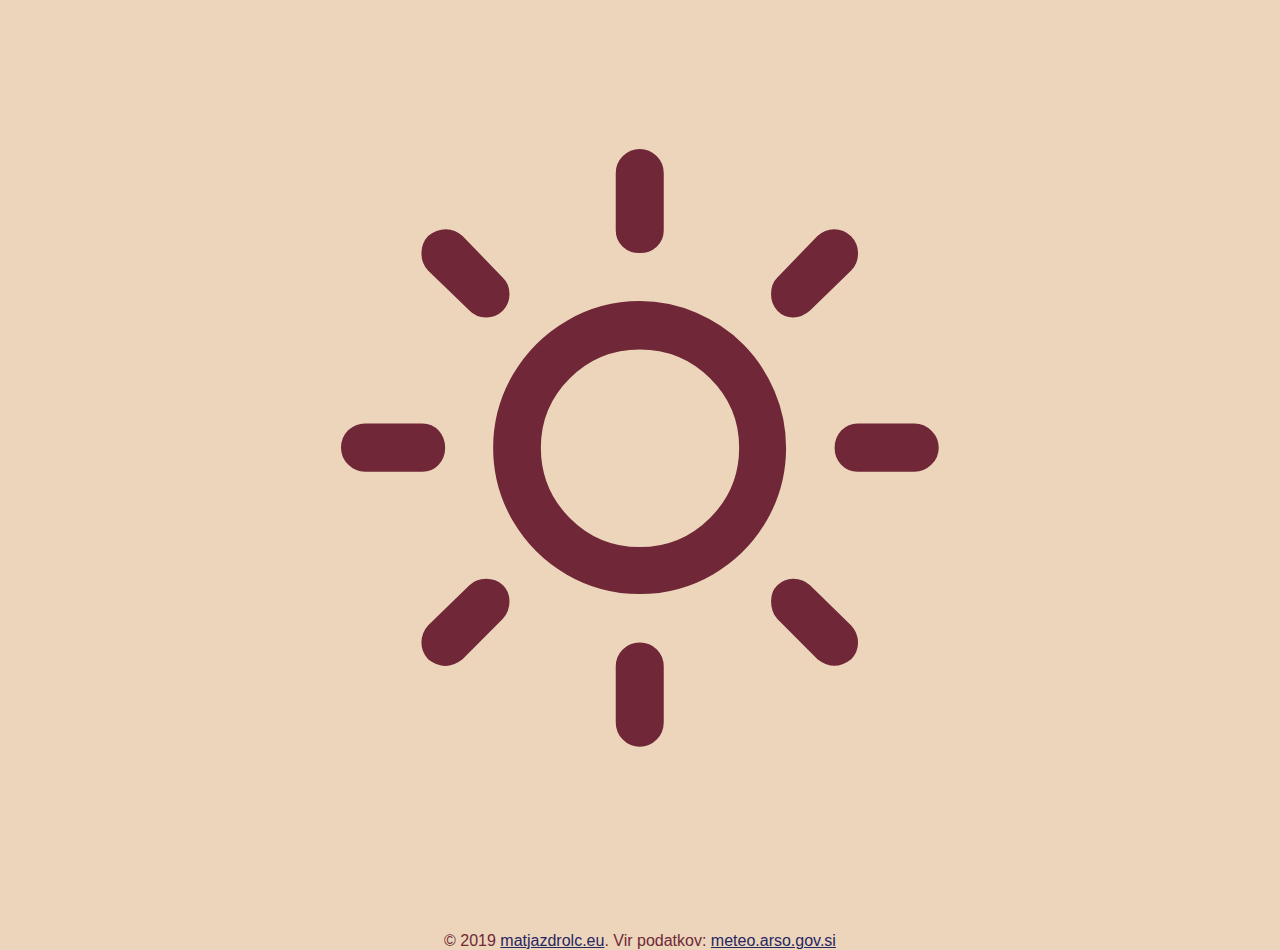
<file: public_html/index.html>
<!DOCTYPE html>
<html lang="en">
  <head>
    <meta charset="utf-8" />
    <meta
      name="viewport"
      content="width=device-width, initial-scale=1, shrink-to-fit=no"
    />

    <link rel="stylesheet" href="css/weather-icons.css" />
    <link rel="stylesheet" href="css/main.css" />
    <title>Weather in ABC Hub, Ljubljana</title>
  </head>
  <body>
    <div class="grid">
      <i class="wi wi-day-sunny"></i>
    </div>

    <div class="info">
      &copy; 2019 <a href="https://matjazdrolc.eu">matjazdrolc.eu</a>. Vir
      podatkov: <a href="http://meteo.arso.gov.si/">meteo.arso.gov.si</a>
    </div>

    <!--   <i class="wi wi-rain"></i>
 -->
  </body>
</html>
</file>
<file: public_html/css/main.css>
/**
 * https://colorpalettes.net/color-palette-4054/
 */

body, html {
    background-color: #ecd5bb;
    padding: 0;
    margin: 0;
    color: #702737;
    font-family: sans-serif;
}

.wi {
    font-size: 60vh;
}

.grid {
    display: grid;
    height: 100vh;
    justify-items: center;
    align-items: center;
}

.info {
    text-align: center;
    padding-top: 2em;
}

.info a {
    color: #262662;
}
</file>
<file: public_html/css/weather-icons.css>
/*!
 *  Weather Icons 2.0.8
 *  Updated September 19, 2015
 *  Weather themed icons for Bootstrap
 *  Author - Erik Flowers - erik@helloerik.com
 *  Email: erik@helloerik.com
 *  Twitter: http://twitter.com/Erik_UX
 *  ------------------------------------------------------------------------------
 *  Maintained at http://erikflowers.github.io/weather-icons
 *
 *  License
 *  ------------------------------------------------------------------------------
 *  - Font licensed under SIL OFL 1.1 -
 *    http://scripts.sil.org/OFL
 *  - CSS, SCSS and LESS are licensed under MIT License -
 *    http://opensource.org/licenses/mit-license.html
 *  - Documentation licensed under CC BY 3.0 -
 *    http://creativecommons.org/licenses/by/3.0/
 *  - Inspired by and works great as a companion with Font Awesome
 *    "Font Awesome by Dave Gandy - http://fontawesome.io"
 */
@font-face {
  font-family: 'weathericons';
  src: url('../font/weathericons-regular-webfont.eot');
  src: url('../font/weathericons-regular-webfont.eot?#iefix') format('embedded-opentype'), url('../font/weathericons-regular-webfont.woff2') format('woff2'), url('../font/weathericons-regular-webfont.woff') format('woff'), url('../font/weathericons-regular-webfont.ttf') format('truetype'), url('../font/weathericons-regular-webfont.svg#weather_iconsregular') format('svg');
  font-weight: normal;
  font-style: normal;
}
.wi {
  display: inline-block;
  font-family: 'weathericons';
  font-style: normal;
  font-weight: normal;
  line-height: 1;
  -webkit-font-smoothing: antialiased;
  -moz-osx-font-smoothing: grayscale;
}
.wi-fw {
  text-align: center;
  width: 1.4em;
}
.wi-rotate-90 {
  filter: progid:DXImageTransform.Microsoft.BasicImage(rotation=1);
  -webkit-transform: rotate(90deg);
  -ms-transform: rotate(90deg);
  transform: rotate(90deg);
}
.wi-rotate-180 {
  filter: progid:DXImageTransform.Microsoft.BasicImage(rotation=2);
  -webkit-transform: rotate(180deg);
  -ms-transform: rotate(180deg);
  transform: rotate(180deg);
}
.wi-rotate-270 {
  filter: progid:DXImageTransform.Microsoft.BasicImage(rotation=3);
  -webkit-transform: rotate(270deg);
  -ms-transform: rotate(270deg);
  transform: rotate(270deg);
}
.wi-flip-horizontal {
  filter: progid:DXImageTransform.Microsoft.BasicImage(rotation=0, mirror=1);
  -webkit-transform: scale(-1, 1);
  -ms-transform: scale(-1, 1);
  transform: scale(-1, 1);
}
.wi-flip-vertical {
  filter: progid:DXImageTransform.Microsoft.BasicImage(rotation=2, mirror=1);
  -webkit-transform: scale(1, -1);
  -ms-transform: scale(1, -1);
  transform: scale(1, -1);
}
.wi-day-sunny:before {
  content: "\f00d";
}
.wi-day-cloudy:before {
  content: "\f002";
}
.wi-day-cloudy-gusts:before {
  content: "\f000";
}
.wi-day-cloudy-windy:before {
  content: "\f001";
}
.wi-day-fog:before {
  content: "\f003";
}
.wi-day-hail:before {
  content: "\f004";
}
.wi-day-haze:before {
  content: "\f0b6";
}
.wi-day-lightning:before {
  content: "\f005";
}
.wi-day-rain:before {
  content: "\f008";
}
.wi-day-rain-mix:before {
  content: "\f006";
}
.wi-day-rain-wind:before {
  content: "\f007";
}
.wi-day-showers:before {
  content: "\f009";
}
.wi-day-sleet:before {
  content: "\f0b2";
}
.wi-day-sleet-storm:before {
  content: "\f068";
}
.wi-day-snow:before {
  content: "\f00a";
}
.wi-day-snow-thunderstorm:before {
  content: "\f06b";
}
.wi-day-snow-wind:before {
  content: "\f065";
}
.wi-day-sprinkle:before {
  content: "\f00b";
}
.wi-day-storm-showers:before {
  content: "\f00e";
}
.wi-day-sunny-overcast:before {
  content: "\f00c";
}
.wi-day-thunderstorm:before {
  content: "\f010";
}
.wi-day-windy:before {
  content: "\f085";
}
.wi-solar-eclipse:before {
  content: "\f06e";
}
.wi-hot:before {
  content: "\f072";
}
.wi-day-cloudy-high:before {
  content: "\f07d";
}
.wi-day-light-wind:before {
  content: "\f0c4";
}
.wi-night-clear:before {
  content: "\f02e";
}
.wi-night-alt-cloudy:before {
  content: "\f086";
}
.wi-night-alt-cloudy-gusts:before {
  content: "\f022";
}
.wi-night-alt-cloudy-windy:before {
  content: "\f023";
}
.wi-night-alt-hail:before {
  content: "\f024";
}
.wi-night-alt-lightning:before {
  content: "\f025";
}
.wi-night-alt-rain:before {
  content: "\f028";
}
.wi-night-alt-rain-mix:before {
  content: "\f026";
}
.wi-night-alt-rain-wind:before {
  content: "\f027";
}
.wi-night-alt-showers:before {
  content: "\f029";
}
.wi-night-alt-sleet:before {
  content: "\f0b4";
}
.wi-night-alt-sleet-storm:before {
  content: "\f06a";
}
.wi-night-alt-snow:before {
  content: "\f02a";
}
.wi-night-alt-snow-thunderstorm:before {
  content: "\f06d";
}
.wi-night-alt-snow-wind:before {
  content: "\f067";
}
.wi-night-alt-sprinkle:before {
  content: "\f02b";
}
.wi-night-alt-storm-showers:before {
  content: "\f02c";
}
.wi-night-alt-thunderstorm:before {
  content: "\f02d";
}
.wi-night-cloudy:before {
  content: "\f031";
}
.wi-night-cloudy-gusts:before {
  content: "\f02f";
}
.wi-night-cloudy-windy:before {
  content: "\f030";
}
.wi-night-fog:before {
  content: "\f04a";
}
.wi-night-hail:before {
  content: "\f032";
}
.wi-night-lightning:before {
  content: "\f033";
}
.wi-night-partly-cloudy:before {
  content: "\f083";
}
.wi-night-rain:before {
  content: "\f036";
}
.wi-night-rain-mix:before {
  content: "\f034";
}
.wi-night-rain-wind:before {
  content: "\f035";
}
.wi-night-showers:before {
  content: "\f037";
}
.wi-night-sleet:before {
  content: "\f0b3";
}
.wi-night-sleet-storm:before {
  content: "\f069";
}
.wi-night-snow:before {
  content: "\f038";
}
.wi-night-snow-thunderstorm:before {
  content: "\f06c";
}
.wi-night-snow-wind:before {
  content: "\f066";
}
.wi-night-sprinkle:before {
  content: "\f039";
}
.wi-night-storm-showers:before {
  content: "\f03a";
}
.wi-night-thunderstorm:before {
  content: "\f03b";
}
.wi-lunar-eclipse:before {
  content: "\f070";
}
.wi-stars:before {
  content: "\f077";
}
.wi-storm-showers:before {
  content: "\f01d";
}
.wi-thunderstorm:before {
  content: "\f01e";
}
.wi-night-alt-cloudy-high:before {
  content: "\f07e";
}
.wi-night-cloudy-high:before {
  content: "\f080";
}
.wi-night-alt-partly-cloudy:before {
  content: "\f081";
}
.wi-cloud:before {
  content: "\f041";
}
.wi-cloudy:before {
  content: "\f013";
}
.wi-cloudy-gusts:before {
  content: "\f011";
}
.wi-cloudy-windy:before {
  content: "\f012";
}
.wi-fog:before {
  content: "\f014";
}
.wi-hail:before {
  content: "\f015";
}
.wi-rain:before {
  content: "\f019";
}
.wi-rain-mix:before {
  content: "\f017";
}
.wi-rain-wind:before {
  content: "\f018";
}
.wi-showers:before {
  content: "\f01a";
}
.wi-sleet:before {
  content: "\f0b5";
}
.wi-snow:before {
  content: "\f01b";
}
.wi-sprinkle:before {
  content: "\f01c";
}
.wi-storm-showers:before {
  content: "\f01d";
}
.wi-thunderstorm:before {
  content: "\f01e";
}
.wi-snow-wind:before {
  content: "\f064";
}
.wi-snow:before {
  content: "\f01b";
}
.wi-smog:before {
  content: "\f074";
}
.wi-smoke:before {
  content: "\f062";
}
.wi-lightning:before {
  content: "\f016";
}
.wi-raindrops:before {
  content: "\f04e";
}
.wi-raindrop:before {
  content: "\f078";
}
.wi-dust:before {
  content: "\f063";
}
.wi-snowflake-cold:before {
  content: "\f076";
}
.wi-windy:before {
  content: "\f021";
}
.wi-strong-wind:before {
  content: "\f050";
}
.wi-sandstorm:before {
  content: "\f082";
}
.wi-earthquake:before {
  content: "\f0c6";
}
.wi-fire:before {
  content: "\f0c7";
}
.wi-flood:before {
  content: "\f07c";
}
.wi-meteor:before {
  content: "\f071";
}
.wi-tsunami:before {
  content: "\f0c5";
}
.wi-volcano:before {
  content: "\f0c8";
}
.wi-hurricane:before {
  content: "\f073";
}
.wi-tornado:before {
  content: "\f056";
}
.wi-small-craft-advisory:before {
  content: "\f0cc";
}
.wi-gale-warning:before {
  content: "\f0cd";
}
.wi-storm-warning:before {
  content: "\f0ce";
}
.wi-hurricane-warning:before {
  content: "\f0cf";
}
.wi-wind-direction:before {
  content: "\f0b1";
}
.wi-alien:before {
  content: "\f075";
}
.wi-celsius:before {
  content: "\f03c";
}
.wi-fahrenheit:before {
  content: "\f045";
}
.wi-degrees:before {
  content: "\f042";
}
.wi-thermometer:before {
  content: "\f055";
}
.wi-thermometer-exterior:before {
  content: "\f053";
}
.wi-thermometer-internal:before {
  content: "\f054";
}
.wi-cloud-down:before {
  content: "\f03d";
}
.wi-cloud-up:before {
  content: "\f040";
}
.wi-cloud-refresh:before {
  content: "\f03e";
}
.wi-horizon:before {
  content: "\f047";
}
.wi-horizon-alt:before {
  content: "\f046";
}
.wi-sunrise:before {
  content: "\f051";
}
.wi-sunset:before {
  content: "\f052";
}
.wi-moonrise:before {
  content: "\f0c9";
}
.wi-moonset:before {
  content: "\f0ca";
}
.wi-refresh:before {
  content: "\f04c";
}
.wi-refresh-alt:before {
  content: "\f04b";
}
.wi-umbrella:before {
  content: "\f084";
}
.wi-barometer:before {
  content: "\f079";
}
.wi-humidity:before {
  content: "\f07a";
}
.wi-na:before {
  content: "\f07b";
}
.wi-train:before {
  content: "\f0cb";
}
.wi-moon-new:before {
  content: "\f095";
}
.wi-moon-waxing-crescent-1:before {
  content: "\f096";
}
.wi-moon-waxing-crescent-2:before {
  content: "\f097";
}
.wi-moon-waxing-crescent-3:before {
  content: "\f098";
}
.wi-moon-waxing-crescent-4:before {
  content: "\f099";
}
.wi-moon-waxing-crescent-5:before {
  content: "\f09a";
}
.wi-moon-waxing-crescent-6:before {
  content: "\f09b";
}
.wi-moon-first-quarter:before {
  content: "\f09c";
}
.wi-moon-waxing-gibbous-1:before {
  content: "\f09d";
}
.wi-moon-waxing-gibbous-2:before {
  content: "\f09e";
}
.wi-moon-waxing-gibbous-3:before {
  content: "\f09f";
}
.wi-moon-waxing-gibbous-4:before {
  content: "\f0a0";
}
.wi-moon-waxing-gibbous-5:before {
  content: "\f0a1";
}
.wi-moon-waxing-gibbous-6:before {
  content: "\f0a2";
}
.wi-moon-full:before {
  content: "\f0a3";
}
.wi-moon-waning-gibbous-1:before {
  content: "\f0a4";
}
.wi-moon-waning-gibbous-2:before {
  content: "\f0a5";
}
.wi-moon-waning-gibbous-3:before {
  content: "\f0a6";
}
.wi-moon-waning-gibbous-4:before {
  content: "\f0a7";
}
.wi-moon-waning-gibbous-5:before {
  content: "\f0a8";
}
.wi-moon-waning-gibbous-6:before {
  content: "\f0a9";
}
.wi-moon-third-quarter:before {
  content: "\f0aa";
}
.wi-moon-waning-crescent-1:before {
  content: "\f0ab";
}
.wi-moon-waning-crescent-2:before {
  content: "\f0ac";
}
.wi-moon-waning-crescent-3:before {
  content: "\f0ad";
}
.wi-moon-waning-crescent-4:before {
  content: "\f0ae";
}
.wi-moon-waning-crescent-5:before {
  content: "\f0af";
}
.wi-moon-waning-crescent-6:before {
  content: "\f0b0";
}
.wi-moon-alt-new:before {
  content: "\f0eb";
}
.wi-moon-alt-waxing-crescent-1:before {
  content: "\f0d0";
}
.wi-moon-alt-waxing-crescent-2:before {
  content: "\f0d1";
}
.wi-moon-alt-waxing-crescent-3:before {
  content: "\f0d2";
}
.wi-moon-alt-waxing-crescent-4:before {
  content: "\f0d3";
}
.wi-moon-alt-waxing-crescent-5:before {
  content: "\f0d4";
}
.wi-moon-alt-waxing-crescent-6:before {
  content: "\f0d5";
}
.wi-moon-alt-first-quarter:before {
  content: "\f0d6";
}
.wi-moon-alt-waxing-gibbous-1:before {
  content: "\f0d7";
}
.wi-moon-alt-waxing-gibbous-2:before {
  content: "\f0d8";
}
.wi-moon-alt-waxing-gibbous-3:before {
  content: "\f0d9";
}
.wi-moon-alt-waxing-gibbous-4:before {
  content: "\f0da";
}
.wi-moon-alt-waxing-gibbous-5:before {
  content: "\f0db";
}
.wi-moon-alt-waxing-gibbous-6:before {
  content: "\f0dc";
}
.wi-moon-alt-full:before {
  content: "\f0dd";
}
.wi-moon-alt-waning-gibbous-1:before {
  content: "\f0de";
}
.wi-moon-alt-waning-gibbous-2:before {
  content: "\f0df";
}
.wi-moon-alt-waning-gibbous-3:before {
  content: "\f0e0";
}
.wi-moon-alt-waning-gibbous-4:before {
  content: "\f0e1";
}
.wi-moon-alt-waning-gibbous-5:before {
  content: "\f0e2";
}
.wi-moon-alt-waning-gibbous-6:before {
  content: "\f0e3";
}
.wi-moon-alt-third-quarter:before {
  content: "\f0e4";
}
.wi-moon-alt-waning-crescent-1:before {
  content: "\f0e5";
}
.wi-moon-alt-waning-crescent-2:before {
  content: "\f0e6";
}
.wi-moon-alt-waning-crescent-3:before {
  content: "\f0e7";
}
.wi-moon-alt-waning-crescent-4:before {
  content: "\f0e8";
}
.wi-moon-alt-waning-crescent-5:before {
  content: "\f0e9";
}
.wi-moon-alt-waning-crescent-6:before {
  content: "\f0ea";
}
.wi-moon-0:before {
  content: "\f095";
}
.wi-moon-1:before {
  content: "\f096";
}
.wi-moon-2:before {
  content: "\f097";
}
.wi-moon-3:before {
  content: "\f098";
}
.wi-moon-4:before {
  content: "\f099";
}
.wi-moon-5:before {
  content: "\f09a";
}
.wi-moon-6:before {
  content: "\f09b";
}
.wi-moon-7:before {
  content: "\f09c";
}
.wi-moon-8:before {
  content: "\f09d";
}
.wi-moon-9:before {
  content: "\f09e";
}
.wi-moon-10:before {
  content: "\f09f";
}
.wi-moon-11:before {
  content: "\f0a0";
}
.wi-moon-12:before {
  content: "\f0a1";
}
.wi-moon-13:before {
  content: "\f0a2";
}
.wi-moon-14:before {
  content: "\f0a3";
}
.wi-moon-15:before {
  content: "\f0a4";
}
.wi-moon-16:before {
  content: "\f0a5";
}
.wi-moon-17:before {
  content: "\f0a6";
}
.wi-moon-18:before {
  content: "\f0a7";
}
.wi-moon-19:before {
  content: "\f0a8";
}
.wi-moon-20:before {
  content: "\f0a9";
}
.wi-moon-21:before {
  content: "\f0aa";
}
.wi-moon-22:before {
  content: "\f0ab";
}
.wi-moon-23:before {
  content: "\f0ac";
}
.wi-moon-24:before {
  content: "\f0ad";
}
.wi-moon-25:before {
  content: "\f0ae";
}
.wi-moon-26:before {
  content: "\f0af";
}
.wi-moon-27:before {
  content: "\f0b0";
}
.wi-time-1:before {
  content: "\f08a";
}
.wi-time-2:before {
  content: "\f08b";
}
.wi-time-3:before {
  content: "\f08c";
}
.wi-time-4:before {
  content: "\f08d";
}
.wi-time-5:before {
  content: "\f08e";
}
.wi-time-6:before {
  content: "\f08f";
}
.wi-time-7:before {
  content: "\f090";
}
.wi-time-8:before {
  content: "\f091";
}
.wi-time-9:before {
  content: "\f092";
}
.wi-time-10:before {
  content: "\f093";
}
.wi-time-11:before {
  content: "\f094";
}
.wi-time-12:before {
  content: "\f089";
}
.wi-direction-up:before {
  content: "\f058";
}
.wi-direction-up-right:before {
  content: "\f057";
}
.wi-direction-right:before {
  content: "\f04d";
}
.wi-direction-down-right:before {
  content: "\f088";
}
.wi-direction-down:before {
  content: "\f044";
}
.wi-direction-down-left:before {
  content: "\f043";
}
.wi-direction-left:before {
  content: "\f048";
}
.wi-direction-up-left:before {
  content: "\f087";
}
.wi-wind-beaufort-0:before {
  content: "\f0b7";
}
.wi-wind-beaufort-1:before {
  content: "\f0b8";
}
.wi-wind-beaufort-2:before {
  content: "\f0b9";
}
.wi-wind-beaufort-3:before {
  content: "\f0ba";
}
.wi-wind-beaufort-4:before {
  content: "\f0bb";
}
.wi-wind-beaufort-5:before {
  content: "\f0bc";
}
.wi-wind-beaufort-6:before {
  content: "\f0bd";
}
.wi-wind-beaufort-7:before {
  content: "\f0be";
}
.wi-wind-beaufort-8:before {
  content: "\f0bf";
}
.wi-wind-beaufort-9:before {
  content: "\f0c0";
}
.wi-wind-beaufort-10:before {
  content: "\f0c1";
}
.wi-wind-beaufort-11:before {
  content: "\f0c2";
}
.wi-wind-beaufort-12:before {
  content: "\f0c3";
}
.wi-yahoo-0:before {
  content: "\f056";
}
.wi-yahoo-1:before {
  content: "\f00e";
}
.wi-yahoo-2:before {
  content: "\f073";
}
.wi-yahoo-3:before {
  content: "\f01e";
}
.wi-yahoo-4:before {
  content: "\f01e";
}
.wi-yahoo-5:before {
  content: "\f017";
}
.wi-yahoo-6:before {
  content: "\f017";
}
.wi-yahoo-7:before {
  content: "\f017";
}
.wi-yahoo-8:before {
  content: "\f015";
}
.wi-yahoo-9:before {
  content: "\f01a";
}
.wi-yahoo-10:before {
  content: "\f015";
}
.wi-yahoo-11:before {
  content: "\f01a";
}
.wi-yahoo-12:before {
  content: "\f01a";
}
.wi-yahoo-13:before {
  content: "\f01b";
}
.wi-yahoo-14:before {
  content: "\f00a";
}
.wi-yahoo-15:before {
  content: "\f064";
}
.wi-yahoo-16:before {
  content: "\f01b";
}
.wi-yahoo-17:before {
  content: "\f015";
}
.wi-yahoo-18:before {
  content: "\f017";
}
.wi-yahoo-19:before {
  content: "\f063";
}
.wi-yahoo-20:before {
  content: "\f014";
}
.wi-yahoo-21:before {
  content: "\f021";
}
.wi-yahoo-22:before {
  content: "\f062";
}
.wi-yahoo-23:before {
  content: "\f050";
}
.wi-yahoo-24:before {
  content: "\f050";
}
.wi-yahoo-25:before {
  content: "\f076";
}
.wi-yahoo-26:before {
  content: "\f013";
}
.wi-yahoo-27:before {
  content: "\f031";
}
.wi-yahoo-28:before {
  content: "\f002";
}
.wi-yahoo-29:before {
  content: "\f031";
}
.wi-yahoo-30:before {
  content: "\f002";
}
.wi-yahoo-31:before {
  content: "\f02e";
}
.wi-yahoo-32:before {
  content: "\f00d";
}
.wi-yahoo-33:before {
  content: "\f083";
}
.wi-yahoo-34:before {
  content: "\f00c";
}
.wi-yahoo-35:before {
  content: "\f017";
}
.wi-yahoo-36:before {
  content: "\f072";
}
.wi-yahoo-37:before {
  content: "\f00e";
}
.wi-yahoo-38:before {
  content: "\f00e";
}
.wi-yahoo-39:before {
  content: "\f00e";
}
.wi-yahoo-40:before {
  content: "\f01a";
}
.wi-yahoo-41:before {
  content: "\f064";
}
.wi-yahoo-42:before {
  content: "\f01b";
}
.wi-yahoo-43:before {
  content: "\f064";
}
.wi-yahoo-44:before {
  content: "\f00c";
}
.wi-yahoo-45:before {
  content: "\f00e";
}
.wi-yahoo-46:before {
  content: "\f01b";
}
.wi-yahoo-47:before {
  content: "\f00e";
}
.wi-yahoo-3200:before {
  content: "\f077";
}
.wi-forecast-io-clear-day:before {
  content: "\f00d";
}
.wi-forecast-io-clear-night:before {
  content: "\f02e";
}
.wi-forecast-io-rain:before {
  content: "\f019";
}
.wi-forecast-io-snow:before {
  content: "\f01b";
}
.wi-forecast-io-sleet:before {
  content: "\f0b5";
}
.wi-forecast-io-wind:before {
  content: "\f050";
}
.wi-forecast-io-fog:before {
  content: "\f014";
}
.wi-forecast-io-cloudy:before {
  content: "\f013";
}
.wi-forecast-io-partly-cloudy-day:before {
  content: "\f002";
}
.wi-forecast-io-partly-cloudy-night:before {
  content: "\f031";
}
.wi-forecast-io-hail:before {
  content: "\f015";
}
.wi-forecast-io-thunderstorm:before {
  content: "\f01e";
}
.wi-forecast-io-tornado:before {
  content: "\f056";
}
.wi-wmo4680-0:before,
.wi-wmo4680-00:before {
  content: "\f055";
}
.wi-wmo4680-1:before,
.wi-wmo4680-01:before {
  content: "\f013";
}
.wi-wmo4680-2:before,
.wi-wmo4680-02:before {
  content: "\f055";
}
.wi-wmo4680-3:before,
.wi-wmo4680-03:before {
  content: "\f013";
}
.wi-wmo4680-4:before,
.wi-wmo4680-04:before {
  content: "\f014";
}
.wi-wmo4680-5:before,
.wi-wmo4680-05:before {
  content: "\f014";
}
.wi-wmo4680-10:before {
  content: "\f014";
}
.wi-wmo4680-11:before {
  content: "\f014";
}
.wi-wmo4680-12:before {
  content: "\f016";
}
.wi-wmo4680-18:before {
  content: "\f050";
}
.wi-wmo4680-20:before {
  content: "\f014";
}
.wi-wmo4680-21:before {
  content: "\f017";
}
.wi-wmo4680-22:before {
  content: "\f017";
}
.wi-wmo4680-23:before {
  content: "\f019";
}
.wi-wmo4680-24:before {
  content: "\f01b";
}
.wi-wmo4680-25:before {
  content: "\f015";
}
.wi-wmo4680-26:before {
  content: "\f01e";
}
.wi-wmo4680-27:before {
  content: "\f063";
}
.wi-wmo4680-28:before {
  content: "\f063";
}
.wi-wmo4680-29:before {
  content: "\f063";
}
.wi-wmo4680-30:before {
  content: "\f014";
}
.wi-wmo4680-31:before {
  content: "\f014";
}
.wi-wmo4680-32:before {
  content: "\f014";
}
.wi-wmo4680-33:before {
  content: "\f014";
}
.wi-wmo4680-34:before {
  content: "\f014";
}
.wi-wmo4680-35:before {
  content: "\f014";
}
.wi-wmo4680-40:before {
  content: "\f017";
}
.wi-wmo4680-41:before {
  content: "\f01c";
}
.wi-wmo4680-42:before {
  content: "\f019";
}
.wi-wmo4680-43:before {
  content: "\f01c";
}
.wi-wmo4680-44:before {
  content: "\f019";
}
.wi-wmo4680-45:before {
  content: "\f015";
}
.wi-wmo4680-46:before {
  content: "\f015";
}
.wi-wmo4680-47:before {
  content: "\f01b";
}
.wi-wmo4680-48:before {
  content: "\f01b";
}
.wi-wmo4680-50:before {
  content: "\f01c";
}
.wi-wmo4680-51:before {
  content: "\f01c";
}
.wi-wmo4680-52:before {
  content: "\f019";
}
.wi-wmo4680-53:before {
  content: "\f019";
}
.wi-wmo4680-54:before {
  content: "\f076";
}
.wi-wmo4680-55:before {
  content: "\f076";
}
.wi-wmo4680-56:before {
  content: "\f076";
}
.wi-wmo4680-57:before {
  content: "\f01c";
}
.wi-wmo4680-58:before {
  content: "\f019";
}
.wi-wmo4680-60:before {
  content: "\f01c";
}
.wi-wmo4680-61:before {
  content: "\f01c";
}
.wi-wmo4680-62:before {
  content: "\f019";
}
.wi-wmo4680-63:before {
  content: "\f019";
}
.wi-wmo4680-64:before {
  content: "\f015";
}
.wi-wmo4680-65:before {
  content: "\f015";
}
.wi-wmo4680-66:before {
  content: "\f015";
}
.wi-wmo4680-67:before {
  content: "\f017";
}
.wi-wmo4680-68:before {
  content: "\f017";
}
.wi-wmo4680-70:before {
  content: "\f01b";
}
.wi-wmo4680-71:before {
  content: "\f01b";
}
.wi-wmo4680-72:before {
  content: "\f01b";
}
.wi-wmo4680-73:before {
  content: "\f01b";
}
.wi-wmo4680-74:before {
  content: "\f076";
}
.wi-wmo4680-75:before {
  content: "\f076";
}
.wi-wmo4680-76:before {
  content: "\f076";
}
.wi-wmo4680-77:before {
  content: "\f01b";
}
.wi-wmo4680-78:before {
  content: "\f076";
}
.wi-wmo4680-80:before {
  content: "\f019";
}
.wi-wmo4680-81:before {
  content: "\f01c";
}
.wi-wmo4680-82:before {
  content: "\f019";
}
.wi-wmo4680-83:before {
  content: "\f019";
}
.wi-wmo4680-84:before {
  content: "\f01d";
}
.wi-wmo4680-85:before {
  content: "\f017";
}
.wi-wmo4680-86:before {
  content: "\f017";
}
.wi-wmo4680-87:before {
  content: "\f017";
}
.wi-wmo4680-89:before {
  content: "\f015";
}
.wi-wmo4680-90:before {
  content: "\f016";
}
.wi-wmo4680-91:before {
  content: "\f01d";
}
.wi-wmo4680-92:before {
  content: "\f01e";
}
.wi-wmo4680-93:before {
  content: "\f01e";
}
.wi-wmo4680-94:before {
  content: "\f016";
}
.wi-wmo4680-95:before {
  content: "\f01e";
}
.wi-wmo4680-96:before {
  content: "\f01e";
}
.wi-wmo4680-99:before {
  content: "\f056";
}
.wi-owm-200:before {
  content: "\f01e";
}
.wi-owm-201:before {
  content: "\f01e";
}
.wi-owm-202:before {
  content: "\f01e";
}
.wi-owm-210:before {
  content: "\f016";
}
.wi-owm-211:before {
  content: "\f016";
}
.wi-owm-212:before {
  content: "\f016";
}
.wi-owm-221:before {
  content: "\f016";
}
.wi-owm-230:before {
  content: "\f01e";
}
.wi-owm-231:before {
  content: "\f01e";
}
.wi-owm-232:before {
  content: "\f01e";
}
.wi-owm-300:before {
  content: "\f01c";
}
.wi-owm-301:before {
  content: "\f01c";
}
.wi-owm-302:before {
  content: "\f019";
}
.wi-owm-310:before {
  content: "\f017";
}
.wi-owm-311:before {
  content: "\f019";
}
.wi-owm-312:before {
  content: "\f019";
}
.wi-owm-313:before {
  content: "\f01a";
}
.wi-owm-314:before {
  content: "\f019";
}
.wi-owm-321:before {
  content: "\f01c";
}
.wi-owm-500:before {
  content: "\f01c";
}
.wi-owm-501:before {
  content: "\f019";
}
.wi-owm-502:before {
  content: "\f019";
}
.wi-owm-503:before {
  content: "\f019";
}
.wi-owm-504:before {
  content: "\f019";
}
.wi-owm-511:before {
  content: "\f017";
}
.wi-owm-520:before {
  content: "\f01a";
}
.wi-owm-521:before {
  content: "\f01a";
}
.wi-owm-522:before {
  content: "\f01a";
}
.wi-owm-531:before {
  content: "\f01d";
}
.wi-owm-600:before {
  content: "\f01b";
}
.wi-owm-601:before {
  content: "\f01b";
}
.wi-owm-602:before {
  content: "\f0b5";
}
.wi-owm-611:before {
  content: "\f017";
}
.wi-owm-612:before {
  content: "\f017";
}
.wi-owm-615:before {
  content: "\f017";
}
.wi-owm-616:before {
  content: "\f017";
}
.wi-owm-620:before {
  content: "\f017";
}
.wi-owm-621:before {
  content: "\f01b";
}
.wi-owm-622:before {
  content: "\f01b";
}
.wi-owm-701:before {
  content: "\f014";
}
.wi-owm-711:before {
  content: "\f062";
}
.wi-owm-721:before {
  content: "\f0b6";
}
.wi-owm-731:before {
  content: "\f063";
}
.wi-owm-741:before {
  content: "\f014";
}
.wi-owm-761:before {
  content: "\f063";
}
.wi-owm-762:before {
  content: "\f063";
}
.wi-owm-771:before {
  content: "\f011";
}
.wi-owm-781:before {
  content: "\f056";
}
.wi-owm-800:before {
  content: "\f00d";
}
.wi-owm-801:before {
  content: "\f011";
}
.wi-owm-802:before {
  content: "\f011";
}
.wi-owm-803:before {
  content: "\f012";
}
.wi-owm-804:before {
  content: "\f013";
}
.wi-owm-900:before {
  content: "\f056";
}
.wi-owm-901:before {
  content: "\f01d";
}
.wi-owm-902:before {
  content: "\f073";
}
.wi-owm-903:before {
  content: "\f076";
}
.wi-owm-904:before {
  content: "\f072";
}
.wi-owm-905:before {
  content: "\f021";
}
.wi-owm-906:before {
  content: "\f015";
}
.wi-owm-957:before {
  content: "\f050";
}
.wi-owm-day-200:before {
  content: "\f010";
}
.wi-owm-day-201:before {
  content: "\f010";
}
.wi-owm-day-202:before {
  content: "\f010";
}
.wi-owm-day-210:before {
  content: "\f005";
}
.wi-owm-day-211:before {
  content: "\f005";
}
.wi-owm-day-212:before {
  content: "\f005";
}
.wi-owm-day-221:before {
  content: "\f005";
}
.wi-owm-day-230:before {
  content: "\f010";
}
.wi-owm-day-231:before {
  content: "\f010";
}
.wi-owm-day-232:before {
  content: "\f010";
}
.wi-owm-day-300:before {
  content: "\f00b";
}
.wi-owm-day-301:before {
  content: "\f00b";
}
.wi-owm-day-302:before {
  content: "\f008";
}
.wi-owm-day-310:before {
  content: "\f008";
}
.wi-owm-day-311:before {
  content: "\f008";
}
.wi-owm-day-312:before {
  content: "\f008";
}
.wi-owm-day-313:before {
  content: "\f008";
}
.wi-owm-day-314:before {
  content: "\f008";
}
.wi-owm-day-321:before {
  content: "\f00b";
}
.wi-owm-day-500:before {
  content: "\f00b";
}
.wi-owm-day-501:before {
  content: "\f008";
}
.wi-owm-day-502:before {
  content: "\f008";
}
.wi-owm-day-503:before {
  content: "\f008";
}
.wi-owm-day-504:before {
  content: "\f008";
}
.wi-owm-day-511:before {
  content: "\f006";
}
.wi-owm-day-520:before {
  content: "\f009";
}
.wi-owm-day-521:before {
  content: "\f009";
}
.wi-owm-day-522:before {
  content: "\f009";
}
.wi-owm-day-531:before {
  content: "\f00e";
}
.wi-owm-day-600:before {
  content: "\f00a";
}
.wi-owm-day-601:before {
  content: "\f0b2";
}
.wi-owm-day-602:before {
  content: "\f00a";
}
.wi-owm-day-611:before {
  content: "\f006";
}
.wi-owm-day-612:before {
  content: "\f006";
}
.wi-owm-day-615:before {
  content: "\f006";
}
.wi-owm-day-616:before {
  content: "\f006";
}
.wi-owm-day-620:before {
  content: "\f006";
}
.wi-owm-day-621:before {
  content: "\f00a";
}
.wi-owm-day-622:before {
  content: "\f00a";
}
.wi-owm-day-701:before {
  content: "\f003";
}
.wi-owm-day-711:before {
  content: "\f062";
}
.wi-owm-day-721:before {
  content: "\f0b6";
}
.wi-owm-day-731:before {
  content: "\f063";
}
.wi-owm-day-741:before {
  content: "\f003";
}
.wi-owm-day-761:before {
  content: "\f063";
}
.wi-owm-day-762:before {
  content: "\f063";
}
.wi-owm-day-781:before {
  content: "\f056";
}
.wi-owm-day-800:before {
  content: "\f00d";
}
.wi-owm-day-801:before {
  content: "\f000";
}
.wi-owm-day-802:before {
  content: "\f000";
}
.wi-owm-day-803:before {
  content: "\f000";
}
.wi-owm-day-804:before {
  content: "\f00c";
}
.wi-owm-day-900:before {
  content: "\f056";
}
.wi-owm-day-902:before {
  content: "\f073";
}
.wi-owm-day-903:before {
  content: "\f076";
}
.wi-owm-day-904:before {
  content: "\f072";
}
.wi-owm-day-906:before {
  content: "\f004";
}
.wi-owm-day-957:before {
  content: "\f050";
}
.wi-owm-night-200:before {
  content: "\f02d";
}
.wi-owm-night-201:before {
  content: "\f02d";
}
.wi-owm-night-202:before {
  content: "\f02d";
}
.wi-owm-night-210:before {
  content: "\f025";
}
.wi-owm-night-211:before {
  content: "\f025";
}
.wi-owm-night-212:before {
  content: "\f025";
}
.wi-owm-night-221:before {
  content: "\f025";
}
.wi-owm-night-230:before {
  content: "\f02d";
}
.wi-owm-night-231:before {
  content: "\f02d";
}
.wi-owm-night-232:before {
  content: "\f02d";
}
.wi-owm-night-300:before {
  content: "\f02b";
}
.wi-owm-night-301:before {
  content: "\f02b";
}
.wi-owm-night-302:before {
  content: "\f028";
}
.wi-owm-night-310:before {
  content: "\f028";
}
.wi-owm-night-311:before {
  content: "\f028";
}
.wi-owm-night-312:before {
  content: "\f028";
}
.wi-owm-night-313:before {
  content: "\f028";
}
.wi-owm-night-314:before {
  content: "\f028";
}
.wi-owm-night-321:before {
  content: "\f02b";
}
.wi-owm-night-500:before {
  content: "\f02b";
}
.wi-owm-night-501:before {
  content: "\f028";
}
.wi-owm-night-502:before {
  content: "\f028";
}
.wi-owm-night-503:before {
  content: "\f028";
}
.wi-owm-night-504:before {
  content: "\f028";
}
.wi-owm-night-511:before {
  content: "\f026";
}
.wi-owm-night-520:before {
  content: "\f029";
}
.wi-owm-night-521:before {
  content: "\f029";
}
.wi-owm-night-522:before {
  content: "\f029";
}
.wi-owm-night-531:before {
  content: "\f02c";
}
.wi-owm-night-600:before {
  content: "\f02a";
}
.wi-owm-night-601:before {
  content: "\f0b4";
}
.wi-owm-night-602:before {
  content: "\f02a";
}
.wi-owm-night-611:before {
  content: "\f026";
}
.wi-owm-night-612:before {
  content: "\f026";
}
.wi-owm-night-615:before {
  content: "\f026";
}
.wi-owm-night-616:before {
  content: "\f026";
}
.wi-owm-night-620:before {
  content: "\f026";
}
.wi-owm-night-621:before {
  content: "\f02a";
}
.wi-owm-night-622:before {
  content: "\f02a";
}
.wi-owm-night-701:before {
  content: "\f04a";
}
.wi-owm-night-711:before {
  content: "\f062";
}
.wi-owm-night-721:before {
  content: "\f0b6";
}
.wi-owm-night-731:before {
  content: "\f063";
}
.wi-owm-night-741:before {
  content: "\f04a";
}
.wi-owm-night-761:before {
  content: "\f063";
}
.wi-owm-night-762:before {
  content: "\f063";
}
.wi-owm-night-781:before {
  content: "\f056";
}
.wi-owm-night-800:before {
  content: "\f02e";
}
.wi-owm-night-801:before {
  content: "\f022";
}
.wi-owm-night-802:before {
  content: "\f022";
}
.wi-owm-night-803:before {
  content: "\f022";
}
.wi-owm-night-804:before {
  content: "\f086";
}
.wi-owm-night-900:before {
  content: "\f056";
}
.wi-owm-night-902:before {
  content: "\f073";
}
.wi-owm-night-903:before {
  content: "\f076";
}
.wi-owm-night-904:before {
  content: "\f072";
}
.wi-owm-night-906:before {
  content: "\f024";
}
.wi-owm-night-957:before {
  content: "\f050";
}
.wi-wu-chanceflurries:before {
  content: "\f064";
}
.wi-wu-chancerain:before {
  content: "\f019";
}
.wi-wu-chancesleat:before {
  content: "\f0b5";
}
.wi-wu-chancesnow:before {
  content: "\f01b";
}
.wi-wu-chancetstorms:before {
  content: "\f01e";
}
.wi-wu-clear:before {
  content: "\f00d";
}
.wi-wu-cloudy:before {
  content: "\f002";
}
.wi-wu-flurries:before {
  content: "\f064";
}
.wi-wu-hazy:before {
  content: "\f0b6";
}
.wi-wu-mostlycloudy:before {
  content: "\f002";
}
.wi-wu-mostlysunny:before {
  content: "\f00d";
}
.wi-wu-partlycloudy:before {
  content: "\f002";
}
.wi-wu-partlysunny:before {
  content: "\f00d";
}
.wi-wu-rain:before {
  content: "\f01a";
}
.wi-wu-sleat:before {
  content: "\f0b5";
}
.wi-wu-snow:before {
  content: "\f01b";
}
.wi-wu-sunny:before {
  content: "\f00d";
}
.wi-wu-tstorms:before {
  content: "\f01e";
}
.wi-wu-unknown:before {
  content: "\f00d";
}
</file>
